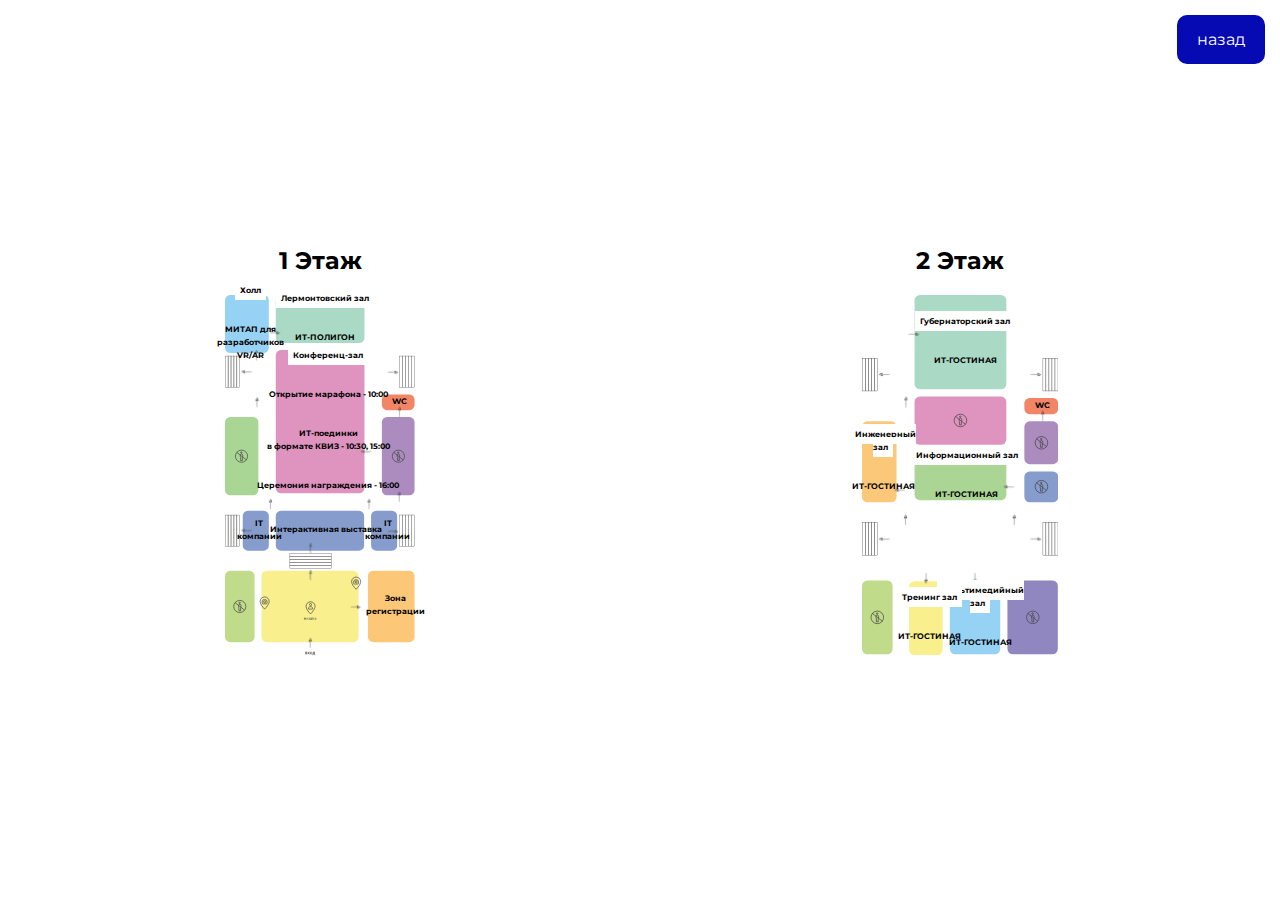
<file: index.html>
<!DOCTYPE html>
<html lang="en">
<head>
    <meta charset="UTF-8">
    <meta name="viewport" content="width=device-width, initial-scale=1.0">
    
    <title>LerLib</title>

    <link rel="stylesheet" href="assets/style/style.css">

    <script src="assets/js/jquery-3.7.1.min.js"></script>
</head>
<body>

    

    <a href="start.html" class="back">назад</a>

    <!-- 
        =============================================================================
        =============================================================================
                                        ВЕРХ
        =============================================================================
        =============================================================================
     -->
    <div class="scheme">
            
        <h2>2 Этаж</h2>
                
            <svg width="545" height="1000" viewBox="0 0 545 1000" fill="none" xmlns="http://www.w3.org/2000/svg" xmlns:xlink="http://www.w3.org/1999/xlink">
                <rect class="object" data-id="11" x="244" y="793" width="140" height="205" rx="15" fill="#96D2F4"/>
                <rect x="404" y="793" width="140" height="205" rx="15" fill="#9087C0"/>
                <rect class="object" data-id="12" x="131" y="795" width="93" height="205" rx="15" fill="#F9EF8D"/>
                <rect class="object" data-id="13" x="146" y="436" width="255" height="134" rx="15" fill="#ABD595"/>
                <rect x="146" y="282" width="255" height="134" rx="15" fill="#DF94BF"/>
                <rect class="object" data-id="14" y="351" width="96" height="225" rx="15" fill="#FBC879"/>
                <rect x="451" y="351" width="94" height="119" rx="15" fill="#AC8CBE"/>
                <circle cx="498.5" cy="410.5" r="17.5" stroke="#444444" stroke-width="2"/>
                <circle cx="498" cy="400" r="2" stroke="#444444" stroke-width="2"/>
                <path d="M496 414C496 413.347 495.583 412.791 495 412.585V407.5C495 405.567 496.567 404 498.5 404C500.433 404 502 405.567 502 407.5V412.585C501.417 412.791 501 413.347 501 414V423H496V414Z" stroke="#444444" stroke-width="2"/>
                <line x1="484.618" y1="399.214" x2="512.618" y2="421.214" stroke="#444444" stroke-width="2"/>
                <rect x="451" y="490" width="94" height="86" rx="15" fill="#859CCC"/>
                <circle cx="498.5" cy="532.5" r="17.5" stroke="#444444" stroke-width="2"/>
                <circle cx="498" cy="522" r="2" stroke="#444444" stroke-width="2"/>
                <path d="M496 536C496 535.347 495.583 534.791 495 534.585V529.5C495 527.567 496.567 526 498.5 526C500.433 526 502 527.567 502 529.5V534.585C501.417 534.791 501 535.347 501 536V545H496V536Z" stroke="#444444" stroke-width="2"/>
                <line x1="484.618" y1="521.214" x2="512.618" y2="543.214" stroke="#444444" stroke-width="2"/>
                <rect class="object" data-id="15" x="451" y="286" width="94" height="45" rx="15" fill="#F38567"/>
                <rect class="object" data-id="16" x="146" width="255" height="262" rx="15" fill="#AAD9C5"/>
                <rect x="408" y="609" width="30" height="30" fill="url(#pattern0)"/>
                <rect x="106" y="609" width="30" height="30" fill="url(#pattern1)"/>
                <rect x="193" y="802" width="30" height="30" transform="rotate(-180 193 802)" fill="url(#pattern2)"/>
                <rect x="329" y="802" width="30" height="30" transform="rotate(-180 329 802)" fill="url(#pattern3)"/>
                <rect x="107" y="282" width="30" height="30" fill="url(#pattern4)"/>
                <rect x="159" y="94" width="30" height="30" transform="rotate(90 159 94)" fill="url(#pattern5)"/>
                <rect x="90" y="557" width="30" height="30" transform="rotate(-90 90 557)" fill="url(#pattern6)"/>
                <rect x="393" y="547" width="28" height="30" transform="rotate(-90 393 547)" fill="url(#pattern7)"/>
                <rect x="47" y="236" width="30" height="30" transform="rotate(-90 47 236)" fill="url(#pattern8)"/>
                <rect x="498" y="206" width="30" height="30" transform="rotate(90 498 206)" fill="url(#pattern9)"/>
                <rect x="487" y="321" width="30" height="30" fill="url(#pattern10)"/>
                <rect x="498" y="664" width="27.931" height="30" transform="rotate(90 498 664)" fill="url(#pattern11)"/>
                <rect x="47" y="691.931" width="27.931" height="30" transform="rotate(-90 47 691.931)" fill="url(#pattern12)"/>
                <rect y="793" width="85" height="205" rx="15" fill="#C0DB8A"/>
                <circle cx="42.5" cy="895.5" r="17.5" stroke="#444444" stroke-width="2"/>
                <circle cx="42" cy="885" r="2" stroke="#444444" stroke-width="2"/>
                <path d="M40 899C40 898.347 39.5826 897.791 39 897.585V892.5C39 890.567 40.567 889 42.5 889C44.433 889 46 890.567 46 892.5V897.585C45.4174 897.791 45 898.347 45 899V908H40V899Z" stroke="#444444" stroke-width="2"/>
                <line x1="28.6178" y1="884.214" x2="56.6178" y2="906.214" stroke="#444444" stroke-width="2"/>
                <rect x="510.848" y="632.5" width="90.9999" height="8.34786" transform="rotate(90 510.848 632.5)" fill="white" stroke="#444444"/>
                <rect x="519.261" y="632.5" width="90.9999" height="8.34786" transform="rotate(90 519.261 632.5)" fill="white" stroke="#444444"/>
                <rect x="527.674" y="632.5" width="90.9999" height="8.34786" transform="rotate(90 527.674 632.5)" fill="white" stroke="#444444"/>
                <rect x="536.087" y="632.5" width="90.9999" height="8.34786" transform="rotate(90 536.087 632.5)" fill="white" stroke="#444444"/>
                <rect x="544.5" y="632.5" width="90.9999" height="8.34786" transform="rotate(90 544.5 632.5)" fill="white" stroke="#444444"/>
                <rect x="510.848" y="175.5" width="90.9999" height="8.34786" transform="rotate(90 510.848 175.5)" fill="white" stroke="#444444"/>
                <rect x="519.261" y="175.5" width="90.9999" height="8.34786" transform="rotate(90 519.261 175.5)" fill="white" stroke="#444444"/>
                <rect x="527.674" y="175.5" width="90.9999" height="8.34786" transform="rotate(90 527.674 175.5)" fill="white" stroke="#444444"/>
                <rect x="536.087" y="175.5" width="90.9999" height="8.34786" transform="rotate(90 536.087 175.5)" fill="white" stroke="#444444"/>
                <rect x="544.5" y="175.5" width="90.9999" height="8.34786" transform="rotate(90 544.5 175.5)" fill="white" stroke="#444444"/>
                <rect x="34.1522" y="723.667" width="90.9999" height="8.34786" transform="rotate(-90 34.1522 723.667)" stroke="#444444"/>
                <rect x="25.739" y="723.667" width="90.9999" height="8.34786" transform="rotate(-90 25.739 723.667)" stroke="#444444"/>
                <rect x="17.3262" y="723.667" width="90.9999" height="8.34786" transform="rotate(-90 17.3262 723.667)" stroke="#444444"/>
                <rect x="8.91321" y="723.667" width="90.9999" height="8.34786" transform="rotate(-90 8.91321 723.667)" stroke="#444444"/>
                <rect x="0.5" y="723.667" width="90.9999" height="8.34786" transform="rotate(-90 0.5 723.667)" stroke="#444444"/>
                <rect x="34.1522" y="266.5" width="90.9999" height="8.34786" transform="rotate(-90 34.1522 266.5)" stroke="#444444"/>
                <rect x="25.739" y="266.5" width="90.9999" height="8.34786" transform="rotate(-90 25.739 266.5)" stroke="#444444"/>
                <rect x="17.3262" y="266.5" width="90.9999" height="8.34786" transform="rotate(-90 17.3262 266.5)" stroke="#444444"/>
                <rect x="8.91321" y="266.5" width="90.9999" height="8.34786" transform="rotate(-90 8.91321 266.5)" stroke="#444444"/>
                <rect x="0.5" y="266.5" width="90.9999" height="8.34786" transform="rotate(-90 0.5 266.5)" stroke="#444444"/>
                <circle cx="474.5" cy="895.5" r="17.5" stroke="#444444" stroke-width="2"/>
                <circle cx="474" cy="885" r="2" stroke="#444444" stroke-width="2"/>
                <path d="M472 899C472 898.347 471.583 897.791 471 897.585V892.5C471 890.567 472.567 889 474.5 889C476.433 889 478 890.567 478 892.5V897.585C477.417 897.791 477 898.347 477 899V908H472V899Z" stroke="#444444" stroke-width="2"/>
                <line x1="460.618" y1="884.214" x2="488.618" y2="906.214" stroke="#444444" stroke-width="2"/>
                <circle cx="273.5" cy="348.5" r="17.5" stroke="#444444" stroke-width="2"/>
                <circle cx="273" cy="338" r="2" stroke="#444444" stroke-width="2"/>
                <path d="M271 352C271 351.347 270.583 350.791 270 350.585V345.5C270 343.567 271.567 342 273.5 342C275.433 342 277 343.567 277 345.5V350.585C276.417 350.791 276 351.347 276 352V361H271V352Z" stroke="#444444" stroke-width="2"/>
                <line x1="259.618" y1="337.214" x2="287.618" y2="359.214" stroke="#444444" stroke-width="2"/>
                <defs>
                <pattern id="pattern0" patternContentUnits="objectBoundingBox" width="1" height="1">
                <use xlink:href="#image0_38_73" transform="translate(-1.50729e-09 0.0344828) scale(0.00195312)"/>
                </pattern>
                <pattern id="pattern1" patternContentUnits="objectBoundingBox" width="1" height="1">
                <use xlink:href="#image0_38_73" transform="translate(-1.50729e-09 0.0344828) scale(0.00195312)"/>
                </pattern>
                <pattern id="pattern2" patternContentUnits="objectBoundingBox" width="1" height="1">
                <use xlink:href="#image0_38_73" transform="translate(-1.50729e-09 0.0344828) scale(0.00195312)"/>
                </pattern>
                <pattern id="pattern3" patternContentUnits="objectBoundingBox" width="1" height="1">
                <use xlink:href="#image0_38_73" transform="translate(-1.50729e-09 0.0344828) scale(0.00195312)"/>
                </pattern>
                <pattern id="pattern4" patternContentUnits="objectBoundingBox" width="1" height="1">
                <use xlink:href="#image0_38_73" transform="scale(0.00195312)"/>
                </pattern>
                <pattern id="pattern5" patternContentUnits="objectBoundingBox" width="1" height="1">
                <use xlink:href="#image0_38_73" transform="scale(0.00195312)"/>
                </pattern>
                <pattern id="pattern6" patternContentUnits="objectBoundingBox" width="1" height="1">
                <use xlink:href="#image0_38_73" transform="translate(-1.50729e-09 0.0344828) scale(0.00195312)"/>
                </pattern>
                <pattern id="pattern7" patternContentUnits="objectBoundingBox" width="1" height="1">
                <use xlink:href="#image0_38_73" transform="matrix(0.00202288 0 0 0.00188802 -0.0178571 0.0333333)"/>
                </pattern>
                <pattern id="pattern8" patternContentUnits="objectBoundingBox" width="1" height="1">
                <use xlink:href="#image0_38_73" transform="scale(0.00195312)"/>
                </pattern>
                <pattern id="pattern9" patternContentUnits="objectBoundingBox" width="1" height="1">
                <use xlink:href="#image0_38_73" transform="scale(0.00195312)"/>
                </pattern>
                <pattern id="pattern10" patternContentUnits="objectBoundingBox" width="1" height="1">
                <use xlink:href="#image0_38_73" transform="scale(0.00195312)"/>
                </pattern>
                <pattern id="pattern11" patternContentUnits="objectBoundingBox" width="1" height="1">
                <use xlink:href="#image0_38_73" transform="matrix(0.0020978 0 0 0.00195312 -0.037037 0)"/>
                </pattern>
                <pattern id="pattern12" patternContentUnits="objectBoundingBox" width="1" height="1">
                <use xlink:href="#image0_38_73" transform="matrix(0.0020978 0 0 0.00195312 -0.037037 0)"/>
                </pattern>
                <image id="image0_38_73" width="512" height="512" xlink:href="[data-uri]"/>
                </defs>
                </svg>
                


            
    </div>
    <div class="scheme-item" data-id="11" style="top: 63px; left: 120px;">
        <div class="scheme-name"><span class="hall">Мультимедийный <br>зал</span><br><br><br>ИТ-ГОСТИНАЯ</div>
        <div class="scheme-popup">
            Участники конференции прослушают выступления представителей известных IT-компаний Пензенского региона на самые актуальные темы отрасли. 
        </div>
    </div>
    <div class="scheme-item" data-id="12" style="top: 61px; left: 334px;">
        <div class="scheme-name"><span class="hall">Тренинг зал</span><br><br><br>ИТ-ГОСТИНАЯ</div>
        <div class="scheme-popup">
            Участники конференции прослушают выступления представителей известных IT-компаний Пензенского региона на самые актуальные темы отрасли. 
        </div>
    </div>
    <div class="scheme-item" data-id="13" style="top: 390px; left: 334px;">
        <div class="scheme-name"><span class="hall">Информационный зал</span><br><br><br>ИТ-ГОСТИНАЯ</div>
        <div class="scheme-popup">
            Участники конференции прослушают выступления представителей известных IT-компаний Пензенского региона на самые актуальные темы отрасли. 
        </div>
    </div>
    <div class="scheme-item" data-id="14" style="top: 585px; left: 60px;">
        <div class="scheme-name"><span class="hall">Инженерный <br> зал</span><br><br><br>ИТ-ГОСТИНАЯ</div>
        <div class="scheme-popup">
            Участники конференции прослушают выступления представителей известных IT-компаний Пензенского региона на самые актуальные темы отрасли. 
        </div>
    </div>
    <div class="scheme-item" data-id="15" style="top: 300px; left: 585px;">
        <div class="scheme-name">WC</div>
    </div>
    <div class="scheme-item" data-id="16" style="top: 585px; left: 617px;">
        <div class="scheme-name"><span class="hall">Губернаторский зал</span><br><br><br>ИТ-ГОСТИНАЯ</div>
        <div class="scheme-popup">
            Участники конференции прослушают выступления представителей известных IT-компаний Пензенского региона на самые актуальные темы отрасли. 
        </div>
    </div>
    <!-- 
        =============================================================================
        =============================================================================
                                        НИЗ
        =============================================================================
        =============================================================================
     -->
    <div class="scheme">

        <h2>1 Этаж</h2>
            
        <svg width="545" height="1035" viewBox="0 0 545 1035" fill="none" xmlns="http://www.w3.org/2000/svg" xmlns:xlink="http://www.w3.org/1999/xlink">
                <rect x="105" y="793" width="279" height="205" rx="15" fill="#F9EF8D"/>
                <rect class="object" data-id="3" x="411" y="793" width="134" height="205" rx="15" fill="#FCC777"/>
                <rect y="793" width="85" height="205" rx="15" fill="#C0DB8A"/>
                <circle cx="42.5" cy="895.5" r="17.5" stroke="#444444" stroke-width="2"/>
                <circle cx="42" cy="885" r="2" stroke="#444444" stroke-width="2"/>
                <path d="M40 899C40 898.347 39.5826 897.791 39 897.585V892.5C39 890.567 40.567 889 42.5 889C44.433 889 46 890.567 46 892.5V897.585C45.4174 897.791 45 898.347 45 899V908H40V899Z" stroke="#444444" stroke-width="2"/>
                <line x1="28.6178" y1="884.214" x2="56.6178" y2="906.214" stroke="#444444" stroke-width="2"/>
                <rect class="object" data-id="4" x="146" y="620" width="254" height="115" rx="15" fill="#869CCD"/>
                <rect class="object" data-id="5" x="420" y="620" width="75" height="115" rx="15" fill="#869CCD"/>
                <rect class="object" data-id="6" x="51" y="620" width="75" height="115" rx="15" fill="#869CCD"/>
                <rect class="object" data-id="7" x="146" y="158" width="255" height="412" rx="15" fill="#DF94BF"/>
                <rect y="351" width="96" height="225" rx="15" fill="#A9D695"/>
                <rect x="451" y="351" width="94" height="225" rx="15" fill="#AC8CBE"/>
                <circle cx="498.5" cy="463.5" r="17.5" stroke="#444444" stroke-width="2"/>
                <circle cx="498" cy="453" r="2" stroke="#444444" stroke-width="2"/>
                <path d="M496 467C496 466.347 495.583 465.791 495 465.585V460.5C495 458.567 496.567 457 498.5 457C500.433 457 502 458.567 502 460.5V465.585C501.417 465.791 501 466.347 501 467V476H496V467Z" stroke="#444444" stroke-width="2"/>
                <line x1="484.618" y1="452.214" x2="512.618" y2="474.214" stroke="#444444" stroke-width="2"/>
                <rect class="object" data-id="8" x="451" y="286" width="94" height="45" rx="15" fill="#F38567"/>
                <rect class="object" data-id="9" x="146" width="255" height="138" rx="15" fill="#AAD9C5"/>
                <rect class="object" data-id="10" width="126" height="167" rx="15" fill="#96D2F4"/>
                <path d="M226.982 933L226.982 927.909L229.02 927.909C229.395 927.909 229.707 927.965 229.958 928.076C230.208 928.187 230.396 928.341 230.522 928.538C230.648 928.734 230.711 928.959 230.711 929.214C230.711 929.413 230.671 929.588 230.591 929.739C230.512 929.888 230.402 930.01 230.263 930.107C230.126 930.201 229.968 930.268 229.791 930.308L229.791 930.358C229.985 930.366 230.166 930.421 230.335 930.522C230.506 930.623 230.644 930.764 230.75 930.947C230.857 931.127 230.91 931.343 230.91 931.593C230.91 931.863 230.842 932.104 230.708 932.316C230.576 932.527 230.379 932.693 230.119 932.816C229.859 932.939 229.538 933 229.157 933L226.982 933ZM228.058 932.12L228.936 932.12C229.236 932.12 229.455 932.063 229.592 931.949C229.73 931.833 229.798 931.678 229.798 931.486C229.798 931.345 229.764 931.221 229.697 931.113C229.629 931.006 229.532 930.921 229.406 930.86C229.281 930.798 229.133 930.768 228.961 930.768L228.058 930.768L228.058 932.12ZM228.058 930.039L228.856 930.039C229.004 930.039 229.135 930.014 229.249 929.962C229.365 929.909 229.456 929.835 229.523 929.739C229.59 929.643 229.624 929.527 229.624 929.393C229.624 929.209 229.559 929.061 229.428 928.948C229.299 928.835 229.115 928.779 228.876 928.779L228.058 928.779L228.058 930.039ZM232.318 929.791L233.531 929.791C233.936 929.791 234.284 929.856 234.576 929.987C234.869 930.116 235.095 930.3 235.254 930.537C235.413 930.774 235.492 931.053 235.49 931.374C235.492 931.694 235.413 931.977 235.254 932.222C235.095 932.466 234.869 932.656 234.576 932.794C234.284 932.931 233.936 933 233.531 933L231.63 933L231.63 927.909L232.704 927.909L232.704 932.135L233.531 932.135C233.725 932.135 233.889 932.1 234.021 932.031C234.154 931.959 234.254 931.866 234.322 931.75C234.392 931.632 234.426 931.504 234.424 931.364C234.426 931.162 234.349 930.991 234.195 930.852C234.043 930.711 233.821 930.641 233.531 930.641L232.318 930.641L232.318 929.791ZM236.979 927.909L236.979 933L235.905 933L235.905 927.909L236.979 927.909ZM241.337 933.07C240.966 933.07 240.635 933.006 240.345 932.878C240.057 932.749 239.829 932.572 239.661 932.346C239.496 932.119 239.41 931.857 239.405 931.561L240.489 931.561C240.496 931.685 240.536 931.794 240.611 931.889C240.687 931.982 240.788 932.054 240.914 932.105C241.04 932.156 241.182 932.182 241.339 932.182C241.503 932.182 241.648 932.153 241.774 932.095C241.9 932.037 241.999 931.957 242.07 931.854C242.141 931.751 242.177 931.633 242.177 931.499C242.177 931.363 242.139 931.243 242.063 931.138C241.988 931.032 241.88 930.949 241.74 930.89C241.6 930.83 241.435 930.8 241.242 930.8L240.768 930.8L240.768 930.01L241.242 930.01C241.405 930.01 241.548 929.981 241.672 929.925C241.798 929.869 241.896 929.791 241.966 929.691C242.035 929.59 242.07 929.473 242.07 929.338C242.07 929.211 242.04 929.099 241.978 929.003C241.919 928.905 241.834 928.829 241.725 928.774C241.617 928.719 241.491 928.692 241.347 928.692C241.201 928.692 241.068 928.719 240.947 928.772C240.826 928.823 240.729 928.897 240.656 928.993C240.583 929.089 240.544 929.202 240.539 929.331L239.507 929.331C239.512 929.038 239.596 928.779 239.758 928.555C239.921 928.332 240.14 928.157 240.415 928.031C240.691 927.903 241.004 927.839 241.352 927.839C241.703 927.839 242.011 927.903 242.274 928.031C242.538 928.158 242.742 928.331 242.888 928.548C243.035 928.763 243.108 929.005 243.107 929.274C243.108 929.559 243.02 929.797 242.841 929.987C242.663 930.178 242.432 930.299 242.147 930.35L242.147 930.39C242.522 930.438 242.807 930.568 243.002 930.78C243.2 930.991 243.297 931.254 243.296 931.571C243.297 931.861 243.214 932.118 243.045 932.344C242.877 932.569 242.646 932.746 242.351 932.876C242.056 933.005 241.718 933.07 241.337 933.07ZM243.823 934.228L243.823 932.142L244.169 932.142C244.286 932.058 244.394 931.939 244.492 931.784C244.59 931.629 244.673 931.414 244.743 931.141C244.813 930.866 244.862 930.506 244.892 930.062L245.036 927.909L248.405 927.909L248.405 932.142L248.961 932.142L248.961 934.223L247.927 934.223L247.927 933L244.857 933L244.857 934.228L243.823 934.228ZM245.412 932.142L247.371 932.142L247.371 928.797L246.006 928.797L245.926 930.062C245.905 930.398 245.869 930.696 245.819 930.957C245.771 931.217 245.712 931.445 245.643 931.64C245.575 931.834 245.498 932.002 245.412 932.142ZM249.616 933L249.616 927.909L253.046 927.909L253.046 928.797L250.692 928.797L250.692 930.01L252.87 930.01L252.87 930.897L250.692 930.897L250.692 932.113L253.056 932.113L253.056 933L249.616 933ZM258.394 929.691L257.305 929.691C257.285 929.551 257.245 929.425 257.183 929.316C257.122 929.205 257.043 929.111 256.947 929.033C256.851 928.955 256.74 928.895 256.614 928.854C256.49 928.812 256.355 928.792 256.209 928.792C255.945 928.792 255.716 928.857 255.52 928.988C255.325 929.117 255.173 929.306 255.065 929.555C254.958 929.802 254.904 930.102 254.904 930.455C254.904 930.817 254.958 931.122 255.065 931.369C255.175 931.616 255.327 931.803 255.523 931.929C255.718 932.055 255.944 932.118 256.201 932.118C256.345 932.118 256.479 932.098 256.602 932.06C256.726 932.022 256.836 931.967 256.932 931.894C257.028 931.819 257.108 931.729 257.171 931.623C257.235 931.517 257.28 931.396 257.305 931.26L258.394 931.265C258.366 931.499 258.295 931.724 258.182 931.941C258.071 932.156 257.921 932.35 257.733 932.52C257.545 932.689 257.322 932.824 257.061 932.923C256.803 933.021 256.51 933.07 256.184 933.07C255.73 933.07 255.324 932.967 254.966 932.761C254.61 932.556 254.328 932.258 254.121 931.869C253.915 931.48 253.812 931.008 253.812 930.455C253.812 929.899 253.917 929.427 254.126 929.038C254.334 928.648 254.618 928.352 254.976 928.148C255.334 927.942 255.736 927.839 256.184 927.839C256.479 927.839 256.752 927.881 257.004 927.964C257.258 928.047 257.482 928.168 257.678 928.327C257.873 928.484 258.033 928.677 258.155 928.906C258.279 929.135 258.359 929.396 258.394 929.691ZM259.874 929.791L261.087 929.791C261.491 929.791 261.84 929.856 262.131 929.987C262.424 930.116 262.651 930.3 262.81 930.537C262.969 930.774 263.048 931.053 263.046 931.374C263.048 931.694 262.969 931.977 262.81 932.222C262.651 932.466 262.424 932.656 262.131 932.794C261.84 932.931 261.491 933 261.087 933L259.186 933L259.186 927.909L260.259 927.909L260.259 932.135L261.087 932.135C261.281 932.135 261.444 932.1 261.577 932.031C261.709 931.959 261.81 931.866 261.878 931.75C261.947 931.632 261.981 931.504 261.98 931.364C261.981 931.162 261.905 930.991 261.751 930.852C261.598 930.711 261.377 930.641 261.087 930.641L259.874 930.641L259.874 929.791Z" fill="#444444"/>
                <path d="M231.072 1033L231.072 1025.73L233.983 1025.73C234.519 1025.73 234.965 1025.81 235.322 1025.97C235.68 1026.12 235.948 1026.34 236.128 1026.63C236.308 1026.91 236.398 1027.23 236.398 1027.59C236.398 1027.88 236.341 1028.13 236.228 1028.34C236.114 1028.55 235.958 1028.73 235.759 1028.87C235.563 1029 235.338 1029.1 235.084 1029.15L235.084 1029.23C235.361 1029.24 235.621 1029.32 235.862 1029.46C236.106 1029.6 236.304 1029.81 236.455 1030.07C236.607 1030.32 236.682 1030.63 236.682 1030.99C236.682 1031.38 236.586 1031.72 236.395 1032.02C236.205 1032.32 235.925 1032.56 235.553 1032.74C235.181 1032.91 234.723 1033 234.179 1033L231.072 1033ZM232.609 1031.74L233.863 1031.74C234.291 1031.74 234.604 1031.66 234.8 1031.5C234.997 1031.33 235.095 1031.11 235.095 1030.84C235.095 1030.64 235.046 1030.46 234.949 1030.3C234.852 1030.15 234.714 1030.03 234.534 1029.94C234.356 1029.85 234.144 1029.81 233.898 1029.81L232.609 1029.81L232.609 1031.74ZM232.609 1028.77L233.749 1028.77C233.96 1028.77 234.147 1028.73 234.31 1028.66C234.476 1028.58 234.606 1028.48 234.701 1028.34C234.798 1028.2 234.846 1028.04 234.846 1027.85C234.846 1027.58 234.753 1027.37 234.566 1027.21C234.381 1027.05 234.118 1026.97 233.778 1026.97L232.609 1026.97L232.609 1028.77ZM239.125 1025.73L240.591 1028.21L240.648 1028.21L242.122 1025.73L243.858 1025.73L241.639 1029.36L243.908 1033L242.14 1033L240.648 1030.52L240.591 1030.52L239.1 1033L237.338 1033L239.615 1029.36L237.381 1025.73L239.125 1025.73ZM251.173 1029.36C251.173 1030.16 251.022 1030.83 250.722 1031.39C250.423 1031.94 250.016 1032.37 249.5 1032.66C248.986 1032.95 248.409 1033.1 247.767 1033.1C247.121 1033.1 246.541 1032.95 246.027 1032.66C245.513 1032.37 245.107 1031.94 244.809 1031.38C244.511 1030.83 244.362 1030.15 244.362 1029.36C244.362 1028.57 244.511 1027.9 244.809 1027.34C245.107 1026.78 245.513 1026.36 246.027 1026.07C246.541 1025.77 247.121 1025.63 247.767 1025.63C248.409 1025.63 248.986 1025.77 249.5 1026.07C250.016 1026.36 250.423 1026.78 250.722 1027.34C251.022 1027.9 251.173 1028.57 251.173 1029.36ZM249.614 1029.36C249.614 1028.85 249.537 1028.42 249.383 1028.06C249.231 1027.71 249.017 1027.44 248.74 1027.26C248.463 1027.08 248.139 1026.99 247.767 1026.99C247.396 1026.99 247.071 1027.08 246.794 1027.26C246.517 1027.44 246.302 1027.71 246.148 1028.06C245.996 1028.42 245.921 1028.85 245.921 1029.36C245.921 1029.88 245.996 1030.31 246.148 1030.66C246.302 1031.02 246.517 1031.28 246.794 1031.47C247.071 1031.65 247.396 1031.74 247.767 1031.74C248.139 1031.74 248.463 1031.65 248.74 1031.47C249.017 1031.28 249.231 1031.02 249.383 1030.66C249.537 1030.31 249.614 1029.88 249.614 1029.36ZM251.918 1034.75L251.918 1031.77L252.411 1031.77C252.579 1031.65 252.733 1031.48 252.873 1031.26C253.013 1031.04 253.132 1030.73 253.232 1030.34C253.331 1029.95 253.402 1029.44 253.445 1028.8L253.651 1025.73L258.462 1025.73L258.462 1031.77L259.258 1031.77L259.258 1034.75L257.781 1034.75L257.781 1033L253.395 1033L253.395 1034.75L251.918 1034.75ZM254.187 1031.77L256.985 1031.77L256.985 1027L255.036 1027L254.922 1028.8C254.891 1029.28 254.84 1029.71 254.769 1030.08C254.701 1030.45 254.616 1030.78 254.517 1031.06C254.42 1031.33 254.31 1031.57 254.187 1031.77Z" fill="#444444"/>
                <rect x="230" y="985" width="30" height="30" fill="url(#pattern0)"/>
                <rect x="391" y="882" width="30" height="30" transform="rotate(90 391 882)" fill="url(#pattern1)"/>
                <rect x="232" y="790" width="27.931" height="30" fill="url(#pattern2)"/>
                <rect x="232" y="712" width="27.931" height="30" fill="url(#pattern3)"/>
                <rect x="399" y="586" width="30" height="30" fill="url(#pattern4)"/>
                <rect x="116" y="586" width="30" height="30" fill="url(#pattern5)"/>
                <rect x="77" y="293" width="30" height="30" fill="url(#pattern6)"/>
                <rect x="159" y="94" width="30" height="30" transform="rotate(90 159 94)" fill="url(#pattern7)"/>
                <rect x="486" y="565" width="30" height="30" fill="url(#pattern8)"/>
                <rect x="390" y="464" width="28" height="30" transform="rotate(-90 390 464)" fill="url(#pattern9)"/>
                <rect x="75" y="158" width="30" height="30" fill="url(#pattern10)"/>
                <rect x="47" y="236" width="30" height="30" transform="rotate(-90 47 236)" fill="url(#pattern11)"/>
                <rect x="498" y="207" width="30" height="30" transform="rotate(90 498 207)" fill="url(#pattern12)"/>
                <rect x="487" y="321" width="30" height="30" fill="url(#pattern13)"/>
                <rect x="498" y="666" width="27.931" height="30" transform="rotate(90 498 666)" fill="url(#pattern14)"/>
                <rect x="47" y="691" width="27.931" height="30" transform="rotate(-90 47 691)" fill="url(#pattern15)"/>
                <rect x="186.5" y="777.152" width="119" height="8.34784" stroke="#444444"/>
                <rect x="186.5" y="768.739" width="119" height="8.34784" stroke="#444444"/>
                <rect x="186.5" y="760.326" width="119" height="8.34784" stroke="#444444"/>
                <rect x="186.5" y="751.913" width="119" height="8.34784" stroke="#444444"/>
                <rect x="186.5" y="743.5" width="119" height="8.34784" stroke="#444444"/>
                <rect x="510.848" y="632.5" width="90.9999" height="8.34786" transform="rotate(90 510.848 632.5)" fill="white" stroke="#444444"/>
                <rect x="519.261" y="632.5" width="90.9999" height="8.34786" transform="rotate(90 519.261 632.5)" fill="white" stroke="#444444"/>
                <rect x="527.674" y="632.5" width="90.9999" height="8.34786" transform="rotate(90 527.674 632.5)" fill="white" stroke="#444444"/>
                <rect x="536.087" y="632.5" width="90.9999" height="8.34786" transform="rotate(90 536.087 632.5)" fill="white" stroke="#444444"/>
                <rect x="544.5" y="632.5" width="90.9999" height="8.34786" transform="rotate(90 544.5 632.5)" fill="white" stroke="#444444"/>
                <rect x="510.848" y="175.5" width="90.9999" height="8.34786" transform="rotate(90 510.848 175.5)" fill="white" stroke="#444444"/>
                <rect x="519.261" y="175.5" width="90.9999" height="8.34786" transform="rotate(90 519.261 175.5)" fill="white" stroke="#444444"/>
                <rect x="527.674" y="175.5" width="90.9999" height="8.34786" transform="rotate(90 527.674 175.5)" fill="white" stroke="#444444"/>
                <rect x="536.087" y="175.5" width="90.9999" height="8.34786" transform="rotate(90 536.087 175.5)" fill="white" stroke="#444444"/>
                <rect x="544.5" y="175.5" width="90.9999" height="8.34786" transform="rotate(90 544.5 175.5)" fill="white" stroke="#444444"/>
                <rect x="34.1522" y="723.667" width="90.9999" height="8.34786" transform="rotate(-90 34.1522 723.667)" stroke="#444444"/>
                <rect x="25.739" y="723.667" width="90.9999" height="8.34786" transform="rotate(-90 25.739 723.667)" stroke="#444444"/>
                <rect x="17.3262" y="723.667" width="90.9999" height="8.34786" transform="rotate(-90 17.3262 723.667)" stroke="#444444"/>
                <rect x="8.91322" y="723.667" width="90.9999" height="8.34786" transform="rotate(-90 8.91322 723.667)" stroke="#444444"/>
                <rect x="0.5" y="723.667" width="90.9999" height="8.34786" transform="rotate(-90 0.5 723.667)" stroke="#444444"/>
                <rect x="34.1522" y="266.5" width="90.9999" height="8.34786" transform="rotate(-90 34.1522 266.5)" stroke="#444444"/>
                <rect x="25.739" y="266.5" width="90.9999" height="8.34786" transform="rotate(-90 25.739 266.5)" stroke="#444444"/>
                <rect x="17.3262" y="266.5" width="90.9999" height="8.34786" transform="rotate(-90 17.3262 266.5)" stroke="#444444"/>
                <rect x="8.91322" y="266.5" width="90.9999" height="8.34786" transform="rotate(-90 8.91322 266.5)" stroke="#444444"/>
                <rect x="0.5" y="266.5" width="90.9999" height="8.34786" transform="rotate(-90 0.5 266.5)" stroke="#444444"/>
                <path d="M259 895C259 898.554 257.021 902.844 254.23 907.032C251.699 910.831 248.592 914.413 245.998 917.078C242.766 913.788 239.61 910.161 237.213 906.479C234.631 902.511 233 898.582 233 895C233 887.82 238.82 882 246 882C253.18 882 259 887.82 259 895Z" stroke="#444444" stroke-width="2"/>
                <circle cx="246" cy="890" r="3" stroke="#444444" stroke-width="2"/>
                <path d="M240 901C240 898.239 242.239 896 245 896H247C249.761 896 252 898.239 252 901V903H240V901Z" stroke="#444444" stroke-width="2"/>
                <path d="M390 824C390 827.554 388.021 831.844 385.23 836.032C382.699 839.831 379.592 843.413 376.998 846.078C373.766 842.788 370.61 839.161 368.213 835.479C365.631 831.511 364 827.582 364 824C364 816.82 369.82 811 377 811C384.18 811 390 816.82 390 824Z" stroke="#444444" stroke-width="2"/>
                <path d="M370 822.629C370 821.958 370.544 821.414 371.215 821.414C372.047 821.414 372.762 820.825 372.921 820.008L373.118 819L377 819L380.882 819L381.079 820.008C381.238 820.825 381.953 821.414 382.785 821.414C383.456 821.414 384 821.958 384 822.629V829C384 830.105 383.105 831 382 831H372C370.895 831 370 830.105 370 829V822.629Z" stroke="#444444" stroke-width="2"/>
                <circle cx="381.5" cy="823.5" r="0.5" fill="#444444"/>
                <circle cx="377" cy="825" r="3" stroke="#444444" stroke-width="2"/>
                <path d="M127 881C127 884.554 125.021 888.844 122.23 893.032C119.699 896.831 116.592 900.413 113.998 903.078C110.766 899.788 107.61 896.161 105.213 892.479C102.631 888.511 101 884.582 101 881C101 873.82 106.82 868 114 868C121.18 868 127 873.82 127 881Z" stroke="#444444" stroke-width="2"/>
                <path d="M107 879.629C107 878.958 107.544 878.414 108.215 878.414C109.047 878.414 109.762 877.825 109.921 877.008L110.118 876L114 876L117.882 876L118.079 877.008C118.238 877.825 118.953 878.414 119.785 878.414C120.456 878.414 121 878.958 121 879.629V886C121 887.105 120.105 888 119 888H109C107.895 888 107 887.105 107 886V879.629Z" stroke="#444444" stroke-width="2"/>
                <circle cx="118.5" cy="880.5" r="0.5" fill="#444444"/>
                <circle cx="114" cy="882" r="3" stroke="#444444" stroke-width="2"/>
                <circle cx="47.5" cy="463.5" r="17.5" stroke="#444444" stroke-width="2"/>
                <circle cx="47" cy="453" r="2" stroke="#444444" stroke-width="2"/>
                <path d="M45 467C45 466.347 44.5826 465.791 44 465.585V460.5C44 458.567 45.567 457 47.5 457C49.433 457 51 458.567 51 460.5V465.585C50.4174 465.791 50 466.347 50 467V476H45V467Z" stroke="#444444" stroke-width="2"/>
                <line x1="33.6178" y1="452.214" x2="61.6178" y2="474.214" stroke="#444444" stroke-width="2"/>
                <defs>
                <pattern id="pattern0" patternContentUnits="objectBoundingBox" width="1" height="1">
                <use xlink:href="#image0_38_72" transform="scale(0.00195312)"/>
                </pattern>
                <pattern id="pattern1" patternContentUnits="objectBoundingBox" width="1" height="1">
                <use xlink:href="#image0_38_72" transform="scale(0.00195312)"/>
                </pattern>
                <pattern id="pattern2" patternContentUnits="objectBoundingBox" width="1" height="1">
                <use xlink:href="#image0_38_72" transform="matrix(0.0020978 0 0 0.00195312 -0.037037 0)"/>
                </pattern>
                <pattern id="pattern3" patternContentUnits="objectBoundingBox" width="1" height="1">
                <use xlink:href="#image0_38_72" transform="matrix(0.0020978 0 0 0.00195312 -0.037037 0)"/>
                </pattern>
                <pattern id="pattern4" patternContentUnits="objectBoundingBox" width="1" height="1">
                <use xlink:href="#image0_38_72" transform="translate(-1.50729e-09 0.0344828) scale(0.00195312)"/>
                </pattern>
                <pattern id="pattern5" patternContentUnits="objectBoundingBox" width="1" height="1">
                <use xlink:href="#image0_38_72" transform="translate(-1.50729e-09 0.0344828) scale(0.00195312)"/>
                </pattern>
                <pattern id="pattern6" patternContentUnits="objectBoundingBox" width="1" height="1">
                <use xlink:href="#image0_38_72" transform="scale(0.00195312)"/>
                </pattern>
                <pattern id="pattern7" patternContentUnits="objectBoundingBox" width="1" height="1">
                <use xlink:href="#image0_38_72" transform="scale(0.00195312)"/>
                </pattern>
                <pattern id="pattern8" patternContentUnits="objectBoundingBox" width="1" height="1">
                <use xlink:href="#image0_38_72" transform="translate(-1.50729e-09 0.0344828) scale(0.00195312)"/>
                </pattern>
                <pattern id="pattern9" patternContentUnits="objectBoundingBox" width="1" height="1">
                <use xlink:href="#image0_38_72" transform="matrix(0.00202288 0 0 0.00188802 -0.0178571 0.0333333)"/>
                </pattern>
                <pattern id="pattern10" patternContentUnits="objectBoundingBox" width="1" height="1">
                <use xlink:href="#image0_38_72" transform="scale(0.00195312)"/>
                </pattern>
                <pattern id="pattern11" patternContentUnits="objectBoundingBox" width="1" height="1">
                <use xlink:href="#image0_38_72" transform="scale(0.00195312)"/>
                </pattern>
                <pattern id="pattern12" patternContentUnits="objectBoundingBox" width="1" height="1">
                <use xlink:href="#image0_38_72" transform="scale(0.00195312)"/>
                </pattern>
                <pattern id="pattern13" patternContentUnits="objectBoundingBox" width="1" height="1">
                <use xlink:href="#image0_38_72" transform="scale(0.00195312)"/>
                </pattern>
                <pattern id="pattern14" patternContentUnits="objectBoundingBox" width="1" height="1">
                <use xlink:href="#image0_38_72" transform="matrix(0.0020978 0 0 0.00195312 -0.037037 0)"/>
                </pattern>
                <pattern id="pattern15" patternContentUnits="objectBoundingBox" width="1" height="1">
                <use xlink:href="#image0_38_72" transform="matrix(0.0020978 0 0 0.00195312 -0.037037 0)"/>
                </pattern>
                <image id="image0_38_72" width="512" height="512" xlink:href="[data-uri]"/>
                </defs>
        </svg>
                


        
</div>
<div class="scheme-item" data-id="3" style="top: 390px; left: 334px;">
    <div class="scheme-name">Зона <br>регистрации</div>
 </div>
<div class="scheme-item" data-id="4" style="top: 585px; left: 60px;">
    <div class="scheme-name">Интерактивная выставка</div>
    <div class="scheme-popup">
        Интерактивная выставка «Достижения региона в сфере информационных технологий». На локациях выставки участники знакомятся с такими актуальными направлениями в IT-сфере как робототехника, система «Умный дом», средства обеспечения защиты информации, виртуальная реальность и многими другими.
    </div>
</div>
<div class="scheme-item" data-id="5" style="top: 300px; left: 585px;">
    <div class="scheme-name">IT <br> компании</div>
</div>
<div class="scheme-item" data-id="6" style="top: 585px; left: 617px;">
    <div class="scheme-name">IT <br> компании</div>
</div>
<div class="scheme-item" data-id="7" style="top: 1108px; left: 45px;">
    <div class="scheme-name"><span class="hall">Конференц-зал</span><br><br><br>Открытие марафона - 10:00 <br><br><br> ИТ-поединки <br> в формате КВИЗ - 10:30, 15:00 <br><br><br> Церемония награждения - 16:00</div>
    <div class="scheme-popup">
        Квиз – это небольшая игра или тест, который проверяет знание человека по определенной тематике. В нашем случае – это IT-викторина, раскрывающая мир информационных технологий с совершенно неожиданной стороны. Участники соревнуются со своими сверстниками, лучшие – будут вознаграждены!
    </div>
</div>
<div class="scheme-item" data-id="8" style="top: 1190px; left: 585px;">
    <div class="scheme-name">WC</div>
    </div>
<div class="scheme-item" data-id="9" style="top: 1290px; left: 339px;">
    <div class="scheme-name"><span class="hall">Лермонтовский зал</span><br><br><br>ИТ-ПОЛИГОН</div>
    <div class="scheme-popup">
        Презентация реальных проектов в сфере IT-технологий от команд-участников. Темы проектов связаны с культурным, туристическим, трудовым, боевым, историческим наследием регионов Приволжского Федерального округа. Команды разработали идею и концепцию своих проектов, выбрали средства разработки, завернули все в красивую оболочку и сегодня представляют результаты своей работы компетентному жюри.
    </div>
</div>
<div class="scheme-item" data-id="10" style="top: 1290px; left: 339px;">
    <div class="scheme-name"><span class="hall">Холл</span><br><br><br>МИТАП для <br> разработчиков <br> VR/AR</div>
    <div class="scheme-popup">
        Сеть магазинов «Детский мир» - крупнейший розничный оператор торговли 
        детскими товарами и лидер рынка.
    </div>
</div>

    <script src="assets/js/main.js"></script>
</body>
</html>
</file>
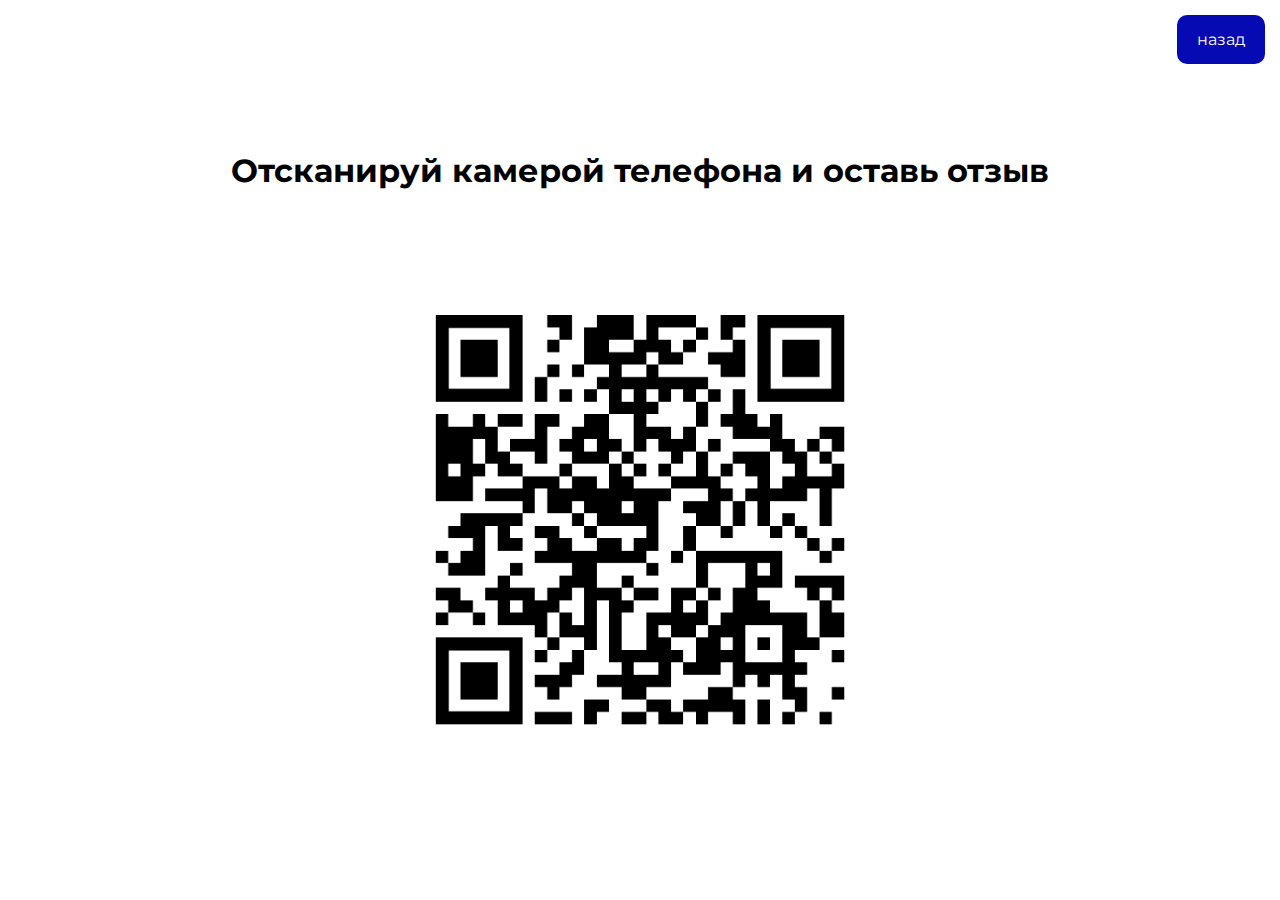
<file: qr.html>
<!DOCTYPE html>
<html lang="en">
<head>
    <meta charset="UTF-8">
    <meta name="viewport" content="width=device-width, initial-scale=1.0">
    
    <title>QR-code</title>

    <link rel="stylesheet" href="assets/style/style.css">

    <script src="https://code.jquery.com/jquery-3.7.1.js" integrity="sha256-eKhayi8LEQwp4NKxN+CfCh+3qOVUtJn3QNZ0TciWLP4=" crossorigin="anonymous"></script>
</head>
<body>
    <a href="start.html" class="back">назад</a>
    <div class="wrapper">
        <div class="qr">
            <h1>Отсканируй камерой телефона и оставь отзыв</h1>
            <img src="assets/media/qr.png" alt="">
        </div>
    </div>
</body>
</html>
</file>
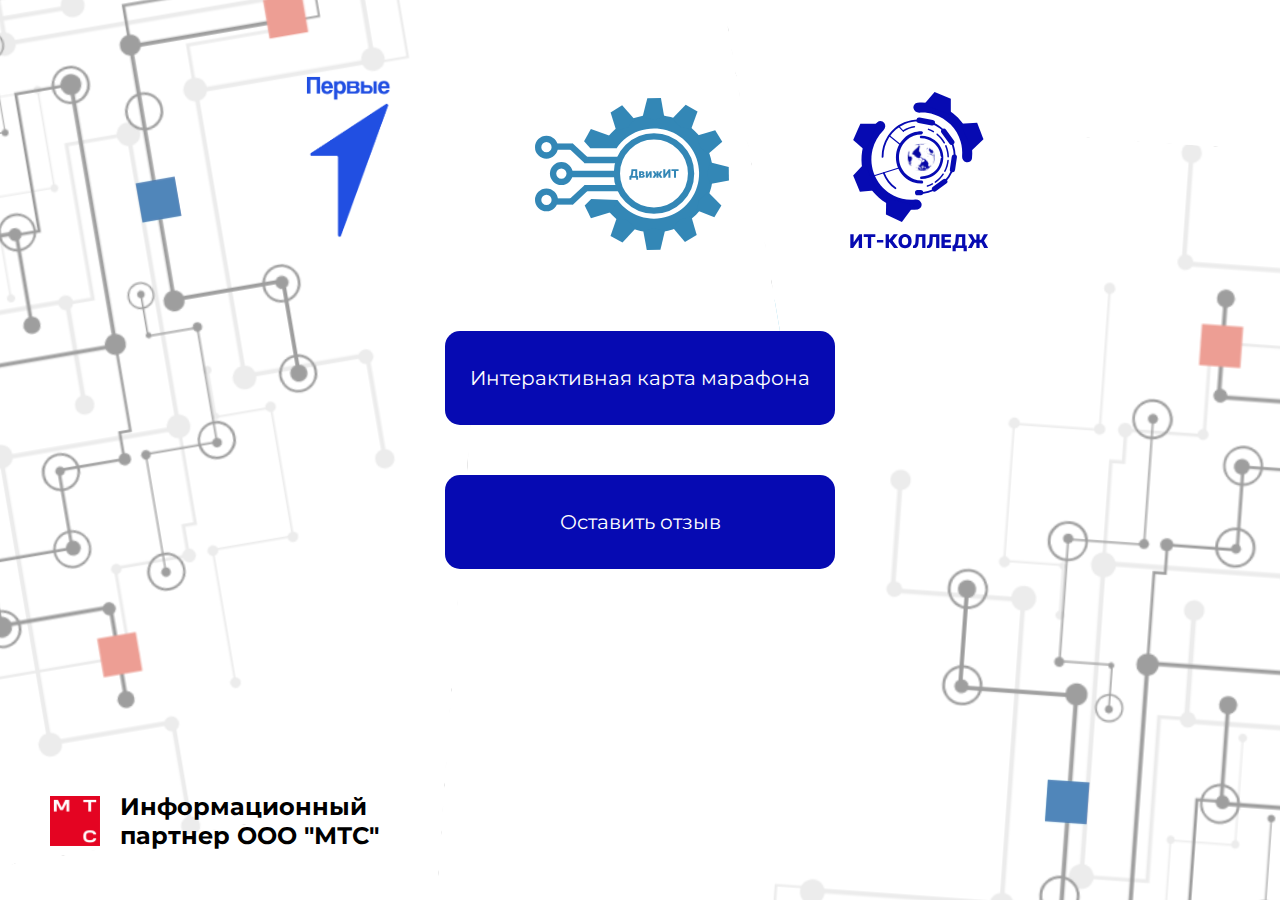
<file: start.html>
<!DOCTYPE html>
<html lang="en">
<head>
    <meta charset="UTF-8">
    <meta name="viewport" content="width=device-width, initial-scale=1.0">
    
    <title>Start</title>

    <link rel="stylesheet" href="assets/style/style.css">

    <script src="https://code.jquery.com/jquery-3.7.1.js" integrity="sha256-eKhayi8LEQwp4NKxN+CfCh+3qOVUtJn3QNZ0TciWLP4=" crossorigin="anonymous"></script>
</head>
<body>
    <div class="mtc__part">
        <img src="assets/media/mts_logo_cmyk 1.png" alt="">
        <h2>Информационный <br>партнер ООО "МТС"</h2>
    </div>
    <div class="back_img back__top">
        <svg width="1540" height="1745" viewBox="0 0 1540 1745" fill="none" xmlns="http://www.w3.org/2000/svg" xmlns:xlink="http://www.w3.org/1999/xlink">
            <rect opacity="0.5" x="1187.26" y="-657" width="2085.42" height="2051.7" transform="rotate(80.2811 1187.26 -657)" fill="url(#pattern0)"/>
            <rect opacity="0.5" x="160.407" y="355.771" width="76.9372" height="76.9372" transform="rotate(-10.0032 160.407 355.771)" fill="#1F3F90"/>
            <defs>
            <pattern id="pattern0" patternContentUnits="objectBoundingBox" width="1" height="1">
            <use xlink:href="#image0_32_949" transform="matrix(0.00125 0 0 0.00127054 0 -0.00821577)"/>
            </pattern>
            <image id="image0_32_949" width="800" height="800" xlink:href="[data-uri]"/>
            </defs>
            </svg>
            
               
    </div>
    <div class="back_img back__bottom">
        <svg width="1656" height="1426" viewBox="0 0 1656 1426" fill="none" xmlns="http://www.w3.org/2000/svg" xmlns:xlink="http://www.w3.org/1999/xlink">
            <rect opacity="0.5" x="60.8818" y="2140" width="2085.42" height="2051.7" transform="rotate(-85.9096 60.8818 2140)" fill="url(#pattern0)"/>
            <rect opacity="0.5" x="1228.85" y="1319.53" width="76.9372" height="76.9372" transform="rotate(3.94106 1228.85 1319.53)" fill="#1F3F90"/>
            <defs>
            <pattern id="pattern0" patternContentUnits="objectBoundingBox" width="1" height="1">
            <use xlink:href="#image0_32_895" transform="matrix(0.00125 0 0 0.00127054 0 -0.00821577)"/>
            </pattern>
            <image id="image0_32_895" width="800" height="800" xlink:href="[data-uri]"/>
            </defs>
            </svg>
            
            
    </div>
    <div class="wrapper">
        <div class="header">
            <img src="assets/media/Первые_логотип_цветной_Монтажная область 1 копия 2.png" alt="" width="150px">
            <img src="assets/media/Group 19.svg" alt="" width="200px">
            <img src="assets/media/Group 2 (1).svg" alt="" width="160px">
        </div>
        <div class="navigation">
            <a href="index.html" class="btn">Интерактивная карта марафона</a>
            <a href="qr.html" class="btn">Оставить отзыв</a>
        </div>
    </div>
</body>
</html>
</file>
<file: assets/style/style.css>
@import url('https://fonts.googleapis.com/css2?family=Montserrat:wght@500&display=swap');

* {
	/* border: 1px solid greenyellow; */
	margin: 0;
	padding: 0;
	box-sizing: border-box;
	font-family: 'Montserrat', sans-serif;
}

html,
body {
	margin: 0 auto;
	width: 100%;
	min-height: 100vh;
	overflow: hidden;
	display: flex;
	flex-direction:row-reverse;
	align-items: center;
}

.mtc__part {
	position: absolute;
	bottom: 50px;
	left: 50px;
	display: flex;
	justify-content: center;
	align-items: center;
}

.mtc__part img {
	width: 50px;
	height: 50px;
	margin-right: 20px;
}

.back {
	display: flex;
	text-decoration: none;
	padding: 15px 20px;
	border-radius: 10px;
	background: linear-gradient(45deg, #060AB2, #060AB2);
	color: #fff;
	width: fit-content;
	position: absolute;
	top: 15px;
	right: 15px;
	z-index: 99;

}

.back:active {
	box-shadow: #000 inset 1px 1px 10px -1px;
}

.back_img {
	position: absolute;
	width: 900px;
	height: 900px;
	background-color: transparent !important;

}

.back_img svg {
	width: inherit;
	height: inherit;
}

.back__bottom {
	bottom: 0;
	right: 0;
}

.back__top {
	top: 0;
	left: 0;
}

.wrapper {
	display: flex;
	flex-direction: column;
	align-items: center;
	position: relative;
	height: 100vh;
	width: 100%;
}

.header {
	padding-top: 50px;

}

.header img {
	margin: 0 50px;
}

.navigation {
	position: absolute;
	top: 50%;
	transform: translateY(-50%);
}

.btn {
	text-decoration: none;
	color: #fff;
	background: linear-gradient(45deg, #060AB2, #060AB2);
	max-width: 600px;
	padding: 35px 25px;
	display: flex;
	justify-content: center;
	align-items: center;
	border-radius: 15px;
	font-size: 20px;
	margin: 50px 0;

}

.btn:active {
	box-shadow: #000 inset 1px 1px 10px -1px;
}

.qr {
	position: absolute;
	top: 50%;
	transform: translateY(-50%);
	display: flex;
	flex-direction: column;
	align-items: center;
	justify-content: center;
}

.qr img {
	margin-top: 100px;
	width: 40%;
}

.scheme {
	animation: op 5s;
	height: 50vh;
	width: 50vw;
	position: relative;
	display: flex;
	flex-direction: column;
	justify-content: center;
	align-items: center;
}

.scheme h2{
	margin-bottom: 20px;
}

.scheme svg {
	/* animation: redf 2s; */
	max-height: 80%;
	width: auto;

}

@keyframes op {
	0% {
		opacity: 0;
	}

	100% {
		opacity: 1;
	}
}

.scheme .object {
	/* fill: #a4f1ff; */
	cursor: pointer;
	transition: 0.4s;
}

.scheme-item {
	animation: op 4s;
	position: absolute;
	cursor: pointer;
}

.hall {
	font-weight: bold;
	font-size: 8px;
	text-align: center;
	line-height: 13px;
	background: #fff;
	padding: 5px 5px;
}

.scheme-name {
	font-weight: bold;
	font-size: 8px;
	text-align: center;
	line-height: 13px;
}

.scheme-popup {
	display: none;
	border: 1px solid #777;
	padding: 10px;
	width: 200px;
	position: absolute;
	font-size: 12px;
	line-height: 14px;
	background: #fff;
	z-index: 9999;
	box-shadow: 0 0 10px #444444;
	text-align: left;
}

.scheme .object:hover,
#hover {
	fill: #ffc70b !important;
}

.scheme .object.active {
	fill: #FF8C0B !important;
}
</file>
